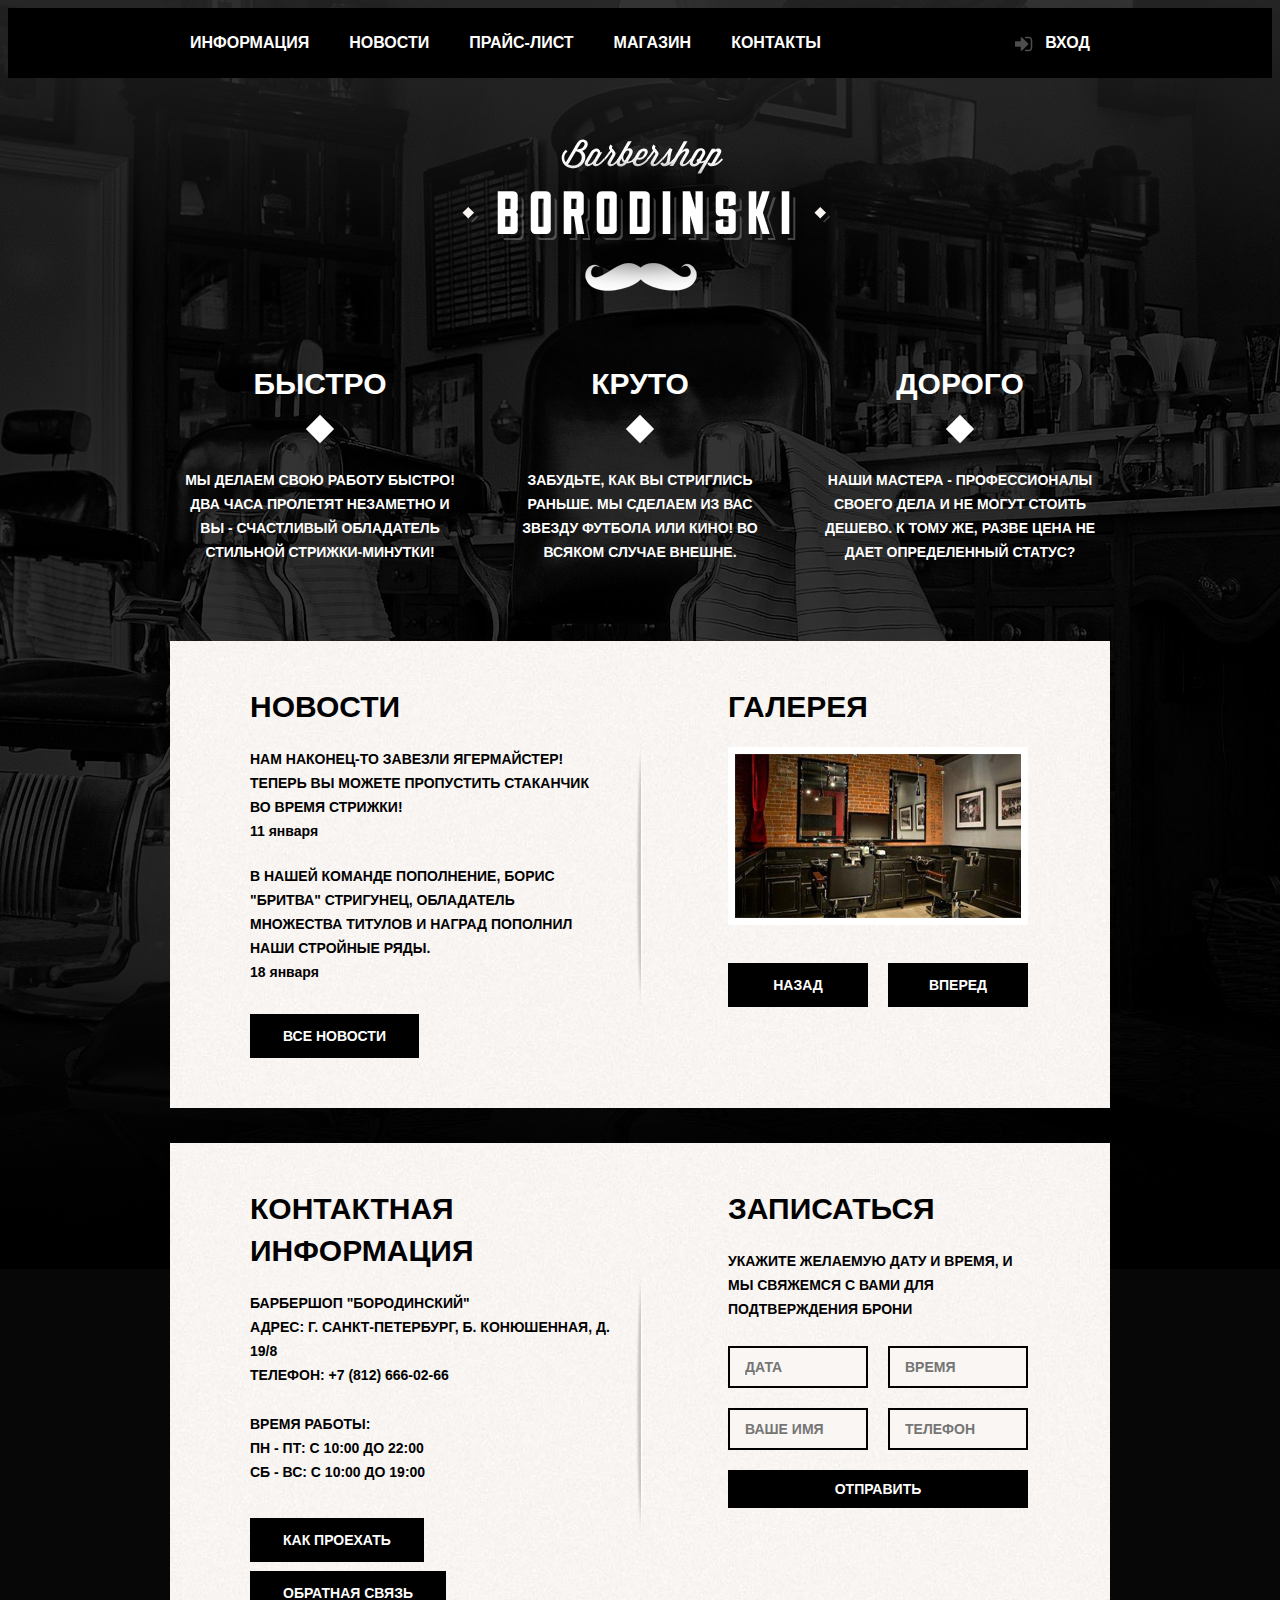
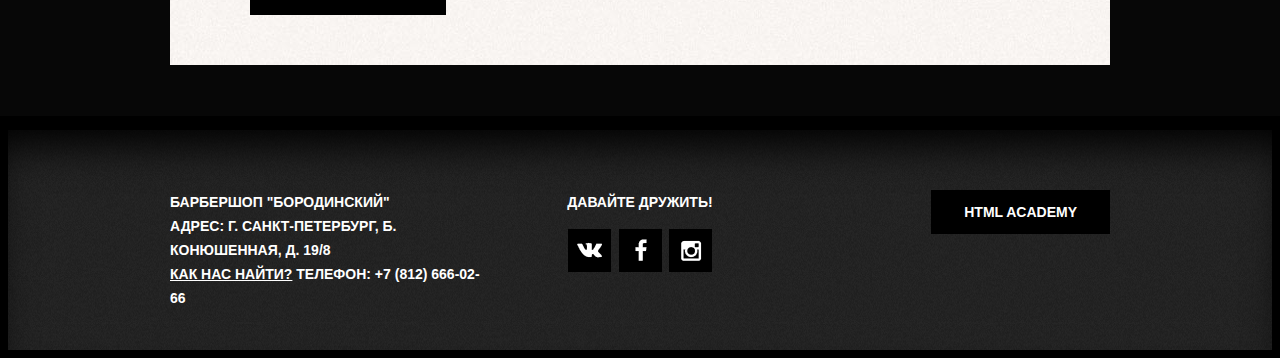
<file: index.html>
<!doctype html>
<html lang="ru">
<head>
  <meta charset="utf-8">
  <title>Барбершоп "Бородинский"</title>
  <link href="css/style.css" rel="stylesheet">
</head>
<body>
  <header class="main-header">
    <div class="container clearfix">
      <nav class="main-navigation">
        <ul>
          <li>
            <a href="#">Информация</a>
          </li>
          <li>
            <a href="#">Новости</a>
          </li>
          <li>
            <a href="price.html">Прайс-лист</a>
          </li>
          <li>
            <a href="catalog.html">Магазин</a>
          </li>
          <li>
            <a href="#">Контакты</a>
          </li>
        </ul>
      </nav>
      <div class="user-block">
        <a class="login" href="#">Вход</a>
      </div>
    </div>
  </header>
  <main class="container">
    <div class="index-logo">
      <img src="img/index-logo.png" width="368" height="204" alt="Барбершоп «Бородинский»">
    </div>
    <section class="features clearfix">
      <div class="features-item">
        <b class="features-name">Быстро</b>
        <p>Мы делаем свою работу быстро! Два часа пролетят незаметно и вы - счастливый обладатель стильной стрижки-минутки!</p>
      </div>
      <div class="features-item">
        <b class="features-name">Круто</b>
        <p>Забудьте, как вы стриглись раньше. Мы сделаем из вас звезду футбола или кино! Во всяком случае внешне.</p>
      </div>
      <div class="features-item">
        <b class="features-name">Дорого</b>
        <p>Наши мастера - профессионалы своего дела и не могут стоить дешево. К тому же, разве цена не дает определенный статус?</p>
      </div>
    </section>
    <div class="index-content clearfix">
      <div class="index-content-left">
        <h2 class="index-content-title">Новости</h2>
        <ul class="news-preview">
          <li>
            <p>Нам наконец-то завезли Ягермайстер! Теперь вы можете пропустить стаканчик во время стрижки!</p>
            <time datetime="2016-01-11">11 января</time>
          </li>
          <li>
            <p>В нашей команде пополнение, Борис "Бритва" Стригунец, обладатель множества титулов и наград пополнил наши стройные ряды.</p>
            <time datetime="2016-01-18">18 января</time>
          </li>
        </ul>
        <a class="btn" href="#">Все новости</a>
      </div>
      <div class="index-content-right">
        <h2 class="index-content-title">Галерея</h2>
        <div class="gallery">
          <figure class="gallery-content">
            <img src="img/photo-1.jpg" width="286" height="164" alt="">
          </figure>
          <button class="btn gallery-prev" type="button">Назад</button>
          <button class="btn gallery-next" type="button">Вперед</button>
        </div>
      </div>
    </div>
    <div class="index-content clearfix">
      <div class="index-content-left">
        <h2 class="index-content-title">Контактная информация</h2>
        <p>
          Барбершоп "Бородинский"<br>
          Адрес: г. Санкт-Петербург, Б. Конюшенная, д. 19/8<br>
          Телефон: +7 (812) 666-02-66
        </p>
        <p>
          Время работы:<br>
          пн - пт: с 10:00 до 22:00<br>
          сб - вс: с 10:00 до 19:00
        </p>
        <a class="btn" href="#">Как проехать</a>
        <a class="btn" href="#">Обратная связь</a>
      </div>
      <div class="index-content-right">
        <h2 class="index-content-title">Записаться</h2>
        <p>Укажите желаемую дату и время, и мы свяжемся с вами для подтверждения брони </p>
        <form class="appointment-form" action="https://echo.html.academy.ru" method="post">
          <input type="text" name="date" value="" placeholder="Дата">
          <input type="text" name="time" value="" placeholder="Время">
          <input type="text" name="name=" value="" placeholder="Ваше имя">
          <input type="tel" name="phone" value="" placeholder="Телефон">
          <button class="btn" type="submit">Отправить</button>
        </form>
      </div>
    </div>
  </main>
<footer class="main-footer">
  <div class="container clearfix">
    <section class="footer-contacts">
      Барбершоп "Бородинский"<br>
      Адрес: г. Санкт-Петербург, Б. Конюшенная, д. 19/8<br>
      <a href="#">Как нас найти?</a>
      Телефон: +7 (812) 666-02-66
    </section>
    <section class="footer-social">
      <p>Давайте дружить!</p>
      <a href="#" class="social-btn social-btn-vk">Вконтакте</a>
      <a href="#" class="social-btn social-btn-fb">Фейсбук</a>
      <a href="#" class="social-btn social-btn-inst">Инстаграм</a>
    </section>
    <section class="footer-copyright">
      <a class="btn" href="htmlacademy.ru">HTML Academy</a>
    </section>
  </div>
</footer>
</body>
</html>
</file>
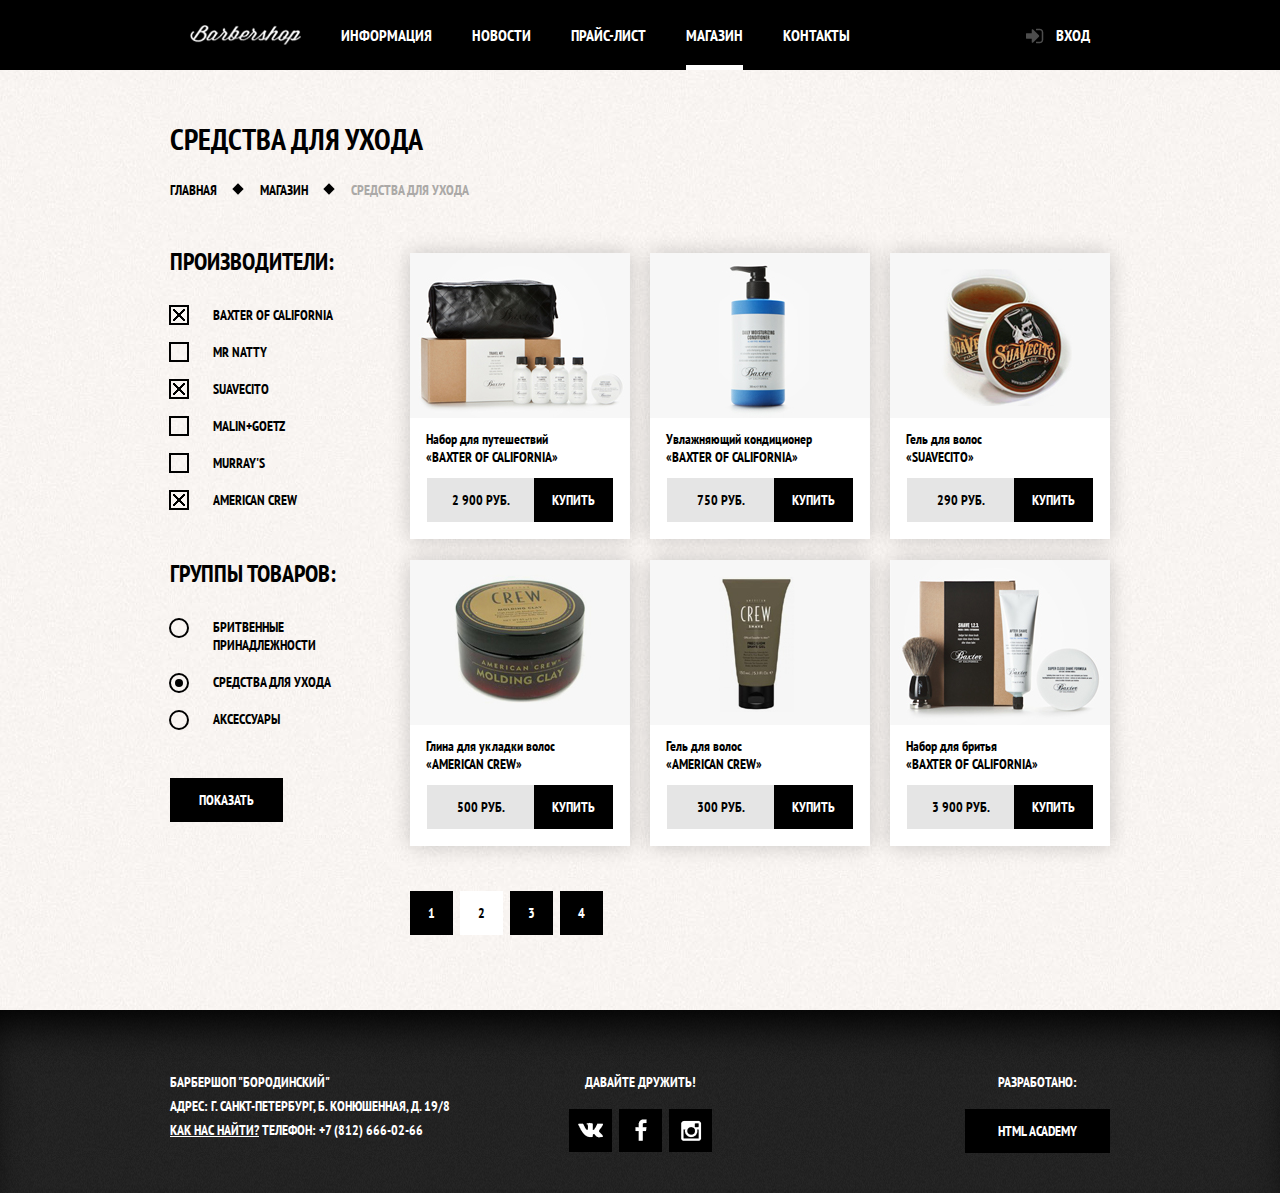
<file: catalog.html>
<!doctype html>
<html lang="ru">
  <head>
    <meta charset="utf-8">
    <title>Барбершоп "Бородинский"</title>
    <link href="https://fonts.googleapis.com/css?family=PT+Sans+Narrow:400,700&amp;subset=cyrillic" rel="stylesheet">
    <link  rel="stylesheet" href="css/normalize.css">
    <link  rel="stylesheet" href="css/style.css">
</head>
  <body class="inner-page">
    <!-- header -->
    <header class="main-header">
      <div class="container clearfix">
        <nav class="main-navigation">
          <a class="logo-inner" href="index.html">
            <img src="img/logo-inner.png" alt="Барбершоп "Бородинский"" width="111" height="24">
          </a>
          <ul>
            <li><a href="#">Информация</a></li>
            <li><a href="#">Новости</a></li>
            <li><a href="price.html">Прайс-лист</a></li>
            <li class="active"><a>Магазин</a></li>
            <li><a href="#">Контакты</a></li>
          </ul>
        </nav>
        <div class="user-block">
          <a class="login" href="#">Вход</a>
        </div>
      </div>
    </header>
<!-- Main -->
    <main class="container clearfix">
      <div class="inner-page-title">
        <h1>Средства для ухода</h1>
        <ul class="breadcrumbs">
          <li>
            <a href="index.html">Главная</a>
          </li>
          <li>
            <a href="#">Магазин</a>
          </li>
          <li class="current">Средства для ухода</li>
        </ul>
      </div>
      <form action="#" method="get" class="form-fields">
        <fieldset>
          <legend>Производители:</legend>
            <ul class="manufacturer">
              <li><input type="checkbox" id="boc" name="manufacturer" value="baxter of California" checked><label for="boc">baxter of California</label></li>
              <li><input type="checkbox" id="mrn" name="manufacturer" value="mr natty"><label for="mrn">Mr natty</label></li>
              <li><input type="checkbox" id="so" name="manufacturer" value="suavecito" checked><label for="so">Suavecito</label></li>
              <li><input type="checkbox" id="mg" name="manufacturer" value="malin+goetz"><label for="mg">Malin+Goetz</label></li>
              <li><input type="checkbox" id="ms" name="manufacturer" value="murray's"><label for="ms">Murray's</label></li>
              <li><input type="checkbox" id="ac" name="manufacturer" value="american crew" checked><label for="ac">American crew</label></li>
            </ul>
        </fieldset>
        <fieldset>
          <legend>Группы товаров:</legend>
            <ul class="group">
              <li><input type="radio" id="razer" name="group" value="razer"><label for="razer">Бритвенные принадлежности</label></li>
              <li><input type="radio" id="care" name="group" value="care" checked><label for="care">Средства для ухода</label></li>
              <li><input type="radio" id="acces" name="group" value="accessories"><label for="acces">Аксессуары</label></li>
            </ul>
        </fieldset>
        <button class="btn btn-submit" type="submit">Показать</button>
      </form>
      <div class="items">
        <div class="item">
          <a href="item.html"><img src="img/baxer_travel.jpg" width="220" height="165" alt="Набор для путешествий «Baxter of California»"></a>
          <h2 class="item-title">
            <a href="item.html">
              <span class="item-category">Набор для путешествий</span>
              <span class="item-name">«Baxter of California»</span>
            </a>
          </h2>
          <div class="item-buy">
            <span class="item-price">2 900 руб.</span>
            <a href="#" class="btn btn-buy">Купить</a>
          </div>
      </div>
        <div class="item">
          <a href="#"><img src="img/baxter_conditioner.jpg" width="220" height="165" alt="Увлажняющий кондиционер «Baxter of California»"></a>
          <h2 class="item-title">
            <a href="#">
              <span class="item-category">Увлажняющий кондиционер</span>
              <span class="item-name">«Baxter of California»</span>
            </a>
          </h2>
          <div class="item-buy">
            <span class="item-price">750 руб.</span>
            <a href="#" class="btn btn-buy">Купить</a>
          </div>
        </div>
        <div class="item">
          <a href="#"><img src="img/suavecito.jpg" width="220" height="165" alt="Гель для волос «Suavecito»"></a>
          <h2 class="item-title">
            <a href="#">
              <span class="item-category">Гель для волос</span>
              <span>«Suavecito»</span>
            </a>
          </h2>
          <div class="item-buy">
            <span class="item-price">290 руб.</span>
            <a href="#" class="btn btn-buy">Купить</a>
          </div>
        </div>
        <div class="item">
          <a href="#"><img src="img/american_gel.jpg" width="220" height="165" alt="Глина для укладки волос «American crew»"></a>
          <h2 class="item-title">
            <a href="#">
              <span class="item-category">Глина для укладки волос</span>
              <span class="item-name">«American crew»</span>
            </a>
          </h2>
          <div class="item-buy">
            <span class="item-price">500 руб.</span>
            <a href="#" class="btn btn-buy">Купить</a>
          </div>
        </div>
        <div class="item">
          <a href="#"><img src="img/american_gel_hair.jpg" width="220" height="165" alt="Гель для волос «American crew»"></a>
          <h2 class="item-title">
            <a href="#">
              <span class="item-category">Гель для волос</span>
              <span class="item-name">«American crew»</span>
            </a>
          </h2>
          <div class="item-buy">
            <span class="item-price">300 руб.</span>
            <a href="#" class="btn btn-buy">Купить</a>
          </div>
        </div>
        <div class="item">
          <a href="#"><img src="img/baxter_all.jpg" width="220" height="165" alt="Набор для бритья «Baxter of California»"></a>
          <h2 class="item-title">
            <a href="#">
              <span class="item-category">Набор для бритья</span>
              <span class="item-name">«Baxter of California»</span>
            </a>
          </h2>
          <div class="item-buy">
            <span class="item-price">3 900 руб.</span>
            <a href="#" class="btn btn-buy">Купить</a>
          </div>
        </div>
        <div class="pagination">
            <a class="btn btn-page" href="#">1</a>
            <a class="btn btn-page page-active">2</a>
            <a class="btn btn-page" href="#">3</a>
            <a class="btn btn-page" href="#">4</a>
        </div>
      </div>
    </main>
<!-- footer -->
    <footer class="main-footer">
      <div class="container clearfix">
        <section class="footer-contacts">
          Барбершоп "Бородинский"<br>
          Адрес: г. Санкт-Петербург, Б. Конюшенная, д. 19/8<br>
          <a href="#">Как нас найти?</a>
          Телефон: +7 (812) 666-02-66
        </section>
        <section class="footer-social">
          <p>Давайте дружить!</p>
          <a href="#" class="social-btn social-btn-vk">Вконтакте</a>
          <a href="#" class="social-btn social-btn-fb">Фейсбук</a>
          <a href="#" class="social-btn social-btn-inst">Инстаграм</a>
        </section>
        <section class="footer-copyright">
          <p>Разработано:</p>
          <a class="btn" href="htmlacademy.ru">HTML Academy</a>
        </section>
      </div>
    </footer>
  </body>
</html>
</file>
<file: css/style.css>
body{
min-width: 1122px;
font-weight: 700;
font-size: 14px;
line-height: 24px;
font-family: "PT Sans Narrow","Arial", sans-serif;
color: #ffffff;
text-transform: uppercase;
background: url("../img/body-bg.jpg") no-repeat center top;
background-color: #000000;
}
.inner-page{
  color: #000000;
  background: #f8f5f2 url("../img/pattern-white.jpg") repeat;
}
.main-header{
  margin-bottom: 61px;
  color: #ffffff;
  background-color: #000000;
}
.inner-page .main-header{
  margin-bottom: 48px;
}
.clearfix::after{
  content: "";

  display: table;
  clear: both;
}
.container{
  width: 940px;
  margin: 0 auto;
  padding: 0 10px;
}
.main-navigation{
  width: 780px;
  float: left;
  min-height: 70px;
}
.main-navigation ul{
  margin: 0;
  padding: 0;
  list-style: none;
  font-size: 0;
}
.main-navigation li{
  display: inline-block;
  vertical-align: top;
  font-size: 16px;
  line-height: 20px;
}
.main-navigation a{
  display: block;
  padding: 25px 20px;
  color: #ffffff;
  text-decoration: none;
}
.main-navigation a:hover{
  background-color: #242424;
}
.main-navigation .active{
  position: relative;
  background: none;
}
.main-navigation .active a:hover{
  background: none;
}
.main-navigation .active::after{
  content: "";
  position: absolute;
  height: 5px;
  background-color: #ffffff;
  bottom: 0px;
  right: 20px;
  left: 20px;
}
.main-navigation .logo-inner{
  float: left;
  width: 111px;
  height: 20px;
  padding-top: 25px;
}
.main-navigation .logo-inner img{
  width: 111px;
  height: 20px;
}
.main-navigation .logo-inner:hover{
  background: none;
}
.user-block{
  float: right;
  max-width: 140px;
  }
.login{
  position: relative;
  display: inline-block;
  vertical-align: top;
  padding: 25px 20px;
  padding-left: 50px;
  font-size: 16px;
  line-height: 20px;
  color: #ffffff;
  text-decoration: none;
}
.login:hover{
  background-color: #242424;
}
.login::before{
  content: "";
  position: absolute;
  left: 20px;
  top: 28px;
  width: 18px;
  height: 18px;
  background: transparent url("../img/sprite.png") no-repeat;
  background-position: -15px -15px;
  opacity: 0.3;
}
.login:hover::before{
  opacity: 1;
}
.index-logo{
  width: 368px;
  height: 204px;
  margin: 0 292px 280px;
  margin-bottom: 20px;
}
.features{
  margin-bottom: 77px;
}
.features-item{
  float: left;
  width: 300px;
  margin-right: 20px;
text-align: center;
}
.features-item:last-child{
  margin-right: 0px;
}
.features-name{
  display: block;
  position: relative;
  font-size: 30px;
  line-height: 42px;
  margin-bottom: 29px;
  padding-bottom: 34px;
}
.features-item p{
  margin: 10px;
  margin-bottom: 0px;
}
.features-name::before{
  position: absolute;
  display: block;
  content: "";
  bottom: 0px;
  left: 50%;
  width: 20px;
  height: 20px;
  background-color: #ffffff;
  margin-left: -10px;
  transform: rotate(45deg);
}
.index-content{
  padding: 45px 82px 50px 80px;
  margin-bottom: 35px;
  color: #000000;
  background: url("../img/index-content-shadow.png") no-repeat center, #f8f5f2 url("../img/pattern-white.jpg");
}
.index-content-left{
  float: left;
  width: 380px;
}
.index-content-right{
  float: right;
  width: 300px;
}
.index-content-title{
  margin: 0px;
  margin-bottom: 19px;
  font-size: 30px;
  line-height: 42px;
}
.index-content p{
  margin: 0;
  margin-bottom: 25px;
}
.news-preview{
  margin: 0px;
  padding: 0px;
  padding-right: 35px;
  list-style: none;
}
.news-preview li{
  margin-bottom: 21px;
}
.news-preview p{
  margin-bottom: 0px;
}
.index-content-left a{
  margin-top: 9px;
  margin-bottom: 0px;
}

.news-preview time{
  text-transform: none;
}
.btn{
  display: inline-block;
  padding: 10px 33px;
  margin-right: 16px;
  font-weight: 700;
  font-size: 14px;
  line-height: 24px;
  font-family: "PT Sans Narrow","Arial", sans-serif;
  color: #ffffff;
  vertical-align: top;
  text-align: center;
  text-transform: uppercase;
  text-decoration: none;
  background-color: #000000;
  border: none;
  cursor: pointer;
}
.btn:hover, btn:active{
  background-color: #663d15;
}
.btn.disabled,
.btn:disabled{
  cursor: default;
  opacity: 0.5;
}
.btn.disabled:hover,
.btn:disabled:hover{
  background-color: #000000;
}
.gallery{
  position: relative;
  height: 260px;
}
.gallery-content{
  height: 164px;
  margin: 0px;
  background-color: #cccccc;
  border: 7px solid #ffffff;
}
.gallery-content img{
  width: 286px;
  height: 164px;
}
.gallery .btn{
  position:absolute;
  width: 140px;
  bottom: 0px;
  margin: 0px;
}
.gallery-prev{
  left: 0;
}
.gallery-next{
  right: 0;
}
.index-content-left .index-about{
  margin-bottom: 20px;
}
.index-content-left .index-btn{
  margin-top: -2px;
}
.appointment-form input{
  float: left;
  margin-right: 20px;
  margin-bottom: 20px;
  width: 106px;
  padding: 7px 15px;
  font-size: 14px;
  line-height: 24px;
  font-family: "PT Sans Narrow","Arial", sans-serif;
  font-weight: 700;
  text-transform: uppercase;
  color: #000000;
  background-color: #f9f6f3;
  border: 2px solid #000000;
}
.appointment-form input:focus{
  border: 2px solid #663d15;
}
.appointment-form input:nth-child(2n){
  margin-right: 0px;
}
.appointment-form .btn{
  clear: both;
  width: 100%;
}
/*Стили price*/
.inner-page-title{
  margin-bottom: 45px;
}
.inner-page-title h1{
  margin: 0px;
  margin-bottom: 18px;
  font-size: 30px;
  padding: 0px;
  line-height: 42px;
}
.breadcrumbs{
  margin: 0px;
  padding: 0px;
  list-style: none;
}
.breadcrumbs li{
  position: relative;
  display: inline;
  padding-right: 40px;
}
.breadcrumbs li::after{
  content: "";
  position: absolute;
  width: 8px;
  height: 8px;
  top: 4px;
  right: 18px;
  background-color: #000000;
  transform: rotate(45deg);
}
.breadcrumbs a{
  color: #000000;
  text-decoration: none;
}
.breadcrumbs a:hover{
  text-decoration: underline;
}
.breadcrumbs .current{
  color: #aba9a7;
}
.breadcrumbs .current::after{
  display: none;
}
.inner-content{
  margin-bottom: 75px;
}
.inner-content h2{
  margin-top: 60px;
  margin-bottom: 30px;
  font-size: 24px;
  line-height: 30px;
}
.inner-content p{
  margin: 14px 0;
}
.inner-content table{
  border-collapse: collapse;
}
.inner-content td{
  padding: 10px 15px;
  border: 2px solid #000000;
}
.big-heading{
  margin-top: 55px;
  margin-bottom: 65px;
  text-align: center;
}
.big-heading h2{
  display: inline-block;
  position: relative;
  z-index: 2;
  margin: 0px;
  padding: 0 25px;
  font-size: 48px;
  text-align: 48px;
  text-align: center;
  background: #f8f5f2 url("../img/pattern-white.jpg") repeat;
}
.big-heading::after{
  content: "";
  display: block;
  border-bottom: 2px solid #000000;
  position: relative;
  z-index: 1;
  top: -25px;
}
.custom-list-1{
  margin: 14px 0;
  padding: 0px;
  list-style: none;
}
.custom-list-1 li{
  position: relative;
  margin-bottom: 15px;
  padding-left: 20px;
}
.custom-list-1 li::after{
  content: "";
  position: absolute;
  left: 0px;
  top: 8px;
  width: 8px;
  height: 8px;
  background-color: #000000;
  transform: rotate(45deg);
}
.prices-table{
  width: 100%;
  text-align:center;
}
.prices-table td{
  width: 50%;
}
.prices-table td:first-child{
  text-align: left;
}
.short-text{
  padding-right: 80px;
}
/*Колонки*/
.inner-columns{
  margin: 60px 0;
}
.inner-column-left, .inner-column-right{
  width: 460px;
}
.inner-column-left{
  float: left;
}
.inner-column-right{
  float: right;
}
.inner-column-left *:first-child,
.inner-column-right *:first-child{
  margin-top: 0px;
}
.inner-column-left *:last-child,
.inner-column-right *:last-child{
  margin-bottom: 0px;
}
.form-fields{
  width: 220px;
  float: left;
}
.form-fields fieldset{
  border: none;
  margin: 0px;
  padding: 0px;
  margin-bottom: 50px;
}
.form-fields li:hover{
  color: #663d15;
}
fieldset legend{
  font-size: 24px;
  line-height: 30px;
  margin-bottom: 29px;
}
fieldset ul{
  margin: 0px;
  padding: 0px;
}
fieldset ul li{
  list-style: none;
}
.manufacturer li:not(:last-child),
.group li:not(:last-child){
  margin-bottom: 19px;
}
.manufacturer input[type="checkbox"],
.group input[type="radio"]{
  display: none;
}
.manufacturer label, .group label{
  position: relative;
  padding-left: 43px;
  cursor: pointer;
  display: block;
  line-height: 18px;
  width: 125px;
}
input[type="checkbox"] + label::before{
  content: "";
  position: absolute;
  height: 16px;
  width: 16px;
  margin-top: -1px;
  border: 2px solid #000000;
  left: -1px;
  background: url("../img/sprite.png") left no-repeat;
}
input[type="checkbox"]:checked + label::before{
  background-position: -13px -151px;
}
input[type="radio"] + label::before{
  content: "";
  position: absolute;
  height: 8px;
  width: 8px;
  border: 2px solid #000000;
  border-radius: 50%;
  cursor: pointer;
  padding: 4px;
  left: -1px;
}
input[type="radio"]:checked + label::before{
  background-color: #000000;
  background-clip: content-box;
}
.btn-submit{
  padding: 13px 29px;
}
.items{
  float: right;
  width: 700px;
  margin-top: 6px;
  font-size: 0;
}
.item{
  display: inline-block;
  vertical-align: top;
  width: 220px;
  height: 286px;
  background-color: #ffffff;
  color: #000000;
  margin-right: 20px;
  margin-bottom: 21px;
  box-shadow: 0 0 20px rgba(0,0,0,.2);
}
.item:nth-child(3n){
  margin-right: 0px;
}
.item-title{
  font-size: 14px;
  line-height: 18px;
  margin-left: 16px;
  margin-right: 18px;
  margin-top: 0px;
}
.item-title a{
  text-decoration: none;
  color: #000000;
}
.item-title a span{
  display: block;
}
.item-category{
  text-transform: none;
}
.item-buy{
  background-color: #e5e5e5;
  margin-left: 17px;
  margin-right: 17px;
  text-align: center;
}
.item-buy .item-price{
  display: inline-block;
  font-size: 14px;
  line-height: 18px;
  padding-top: 13px;
  padding-bottom: 13px;
}
.btn-buy{
  float: right;
  margin-right: 0px;
  padding: 13px 18px;
}
form .btn,
.btn-buy{
  font-size: 14px;
  line-height: 18px;
}
.pagination{
  margin-top: 24px;
  margin-bottom: 10px;
}
.pagination .btn-page{
  padding: 10px 18px;
  margin-right: 7px;
}
.pagination .page-active{
  color: #000000;
  background: #ffffff;
  cursor: default;
}
/*Css Item.html*/
.image{
  float: left;
  max-width: 460px;
  margin: 0px;
  padding: 0px;
  margin-right: 90px;
  font-size: 0px;
}
.image-big{
  padding: 0px;
  margin: 0px;
  width: 460px;
  height: 498px;
}
.image-small img{
  margin-top: 24px;
  margin-bottom: 24px;
  margin-right: 20px;
}
.image-small img:nth-child(3n){
  margin-right: 0px;
}
.description{
  float: right;
  max-width: 390px;
  padding-top: 15px;
  font-size: 14px;
  line-height: 24px;
  color: #000000;
}
.part-number{
  float: right;
  font-size: 14px;
  line-height: 24px;
  color: #aeaeae;
}
.description p{
  margin-top: 28px;
  margin-bottom: 41px;
}
.description .item-buy{
  margin-left: 0px;
  margin-right: 203px;
}
.description .item-price{
  font-size: 14px;
  line-height: 24px;
  padding: 10px 0px;
}
.description .btn{
  float: right;
  font-size: 14px;
  line-height: 24px;
  padding: 10px 16px;
}
.item-composition{
  float: left;
  padding: 0px;
  margin-top: 54px;
}
.item-composition h2{
  font-size: 24px;
  line-height: 30px;
  margin: 0px;
  margin-bottom: 15px;
}
.item-composition .item-composition-list{
  margin: 0px;
  padding: 0px;
  list-style-type: none;
}
.item-composition-list li{
padding-left: 20px;
position: relative;
}
.item-composition-list li::before{
  content: "";
  position: absolute;
  width: 8px;
  height: 8px;
  top: 8px;
  left: 0;
  background-color: #000000;
  transform: rotate(45deg);


}
/*Footer*/
.main-footer{
  margin-top: 65px;
  padding-top: 60px;
  padding-bottom: 40px;
  color: #ffffff;
  background: #252525 url("../img/pattern-black.jpg");
  box-shadow: inset 0px 30px 40px -15px #000000;
}
.footer-contacts{
  float: left;
  width: 320px;
  margin-right: 60px;
}
.footer-contacts a{
  color: #ffffff;
}
.footer-contacts a:hover{
  text-decoration: none;
}
.footer-social{
  float: left;
  width: 180px;
  text-align: center;
}
.footer-social p{
  margin: 0px;
  margin-bottom: 15px;
}
.social-btn{
  display: inline-block;
  width: 43px;
  height: 43px;
  margin: 0px 2px;
  font-size: 0px;
  text-decoration: none;
  vertical-align: top;
  background: #000000 url("../img/sprite.png") no-repeat center;
  transition: background-position 0.5s, background-color 0.5s
}
.social-btn:hover{
  background-color: #ffffff;
}
.social-btn-vk{
  background-position: -6px -388px;
}
.social-btn-fb{
  background-position: 1px -185px;
}
.social-btn-inst{
  background-position: -3px -288px;
}
.social-btn-vk:hover{
  background-position: -6px -435px;
}
.social-btn-fb:hover{
  background-position: 1px -237px;
}
.social-btn-inst:hover{
  background-position: -3px -338px;
}
.footer-copyright{
  float: right;
  max-width: 180px;
}
.footer-copyright p{
margin: 0px;
margin-bottom: 15px;
text-align: center;
}
.footer-copyright .btn{
  margin-right: 0px;
}
.footer-copyright .btn:hover{
  color: #000000;
  background-color: #ffffff;
}
.modal-content{
  position: absolute;
  top: 120px;
  left: 50%;
  margin-left: -230px;
  width: 300px;
  padding: 50px 80px;
  color: #000000;
  background: #f8f5f2 url("../img/pattern-white.jpg") repeat;
  box-shadow: 0 30px 50px rgba(0,0,0,0.7);
}
.modal-content-close{
  position: absolute;
  top: 0px;
  right: -34px;
  width: 22px;
  height: 22px;
  font-size: 0px;
  background-color: transparent;
  border: 0px;
  cursor: pointer;
}
.modal-content-close::before,
.modal-content-close::after{
content: "";
position: absolute;
left: 2px;
top: 10px;
width: 19px;
height: 3px;
background-color: #d0d0d0;
border-radius: 1px;
}
.modal-content-close::before{
  transform: rotate(45deg);
}
.modal-content-close::after{
  transform: rotate(-45deg);
}
.modal-content h2{
  margin: 0px;
  margin-bottom: 20px;
  font-size: 30px;
  line-height: 42px;
}
.modal-content p{
  margin: 0px;
  margin-bottom: 14px;
}
.modal-content .login-form{
  margin-top: 30px;
  margin-bottom: 10px;
}
.login-form input[type="text"],
.login-form input[type="password"]{
  width: 241px;
  margin: 0px;
  margin-bottom: 10px;
  padding: 10px 15px;
  padding-right: 40px;
  font-size: 14px;
  line-height: 24px;
  font-family: "PT Sans Narrow", "Arial", sans-serif;
  color: #000000;
  text-transform: uppercase;
  background-color: #f9f6f3;
  border: 2px solid #000000;
}
.login-form input:focus{
  border-color: #663d15;
}
.login-form input.icon-user{
  background-image: url("../img/sprite.png");
  background-repeat: no-repeat;
  background-position: 255px -45px;
}
.login-form input.icon-password{
  background-image: url("../img/sprite.png");
  background-repeat: no-repeat;
  background-position: 255px -90px;
}
.login-form .restore{
  float: right;
  color: #000000;
}
.login-form .btn{
  width: 100%;
  margin-top: 15px;
}
.login-checkbox input[type="checkbox"]{
  display: none;
}
.login-checkbox{
  position: relative;
  padding-left: 30px;
  cursor: pointer;
}
.login-checkbox:hover{
  color: #663d15;
}
.login-checkbox input[type="checkbox"] + .checkbox-indicator{
  position: absolute;
  left: 0px;
  top: -3px;
  width: 17px;
  height: 17px;
  border: 2px solid #000000;
}
.login-checkbox input[type="checkbox"]:checked + .checkbox-indicator::before,
.login-checkbox input[type="checkbox"]:checked + .checkbox-indicator::after{
  content: "";
  position: absolute;
  top: 8px;
  left: 1px;
  width: 15px;
  height: 2PX;
  background-color: #000000;
}
.login-checkbox input[type="checkbox"]:checked + .checkbox-indicator::before{
  transform: rotate(45deg);
}
.login-checkbox input[type="checkbox"]:checked + .checkbox-indicator::after{
  transform: rotate(-45deg);
}
.modal-content-map{
  position: fixed;
  top: 50%;
  left: 50%;
  z-index: 20;
  width: 766px;
  height: 561px;
  margin-top: -280px;
  margin-left: -390px;
  background: #e9e5dc url("../img/map.png");
  border: 7px solid white;
  box-shadow: 0 30px 50px rgba(0, 0, 0, 0.7);
}
.modal-overlay{
  position: fixed;
  top: 0;
  left: 0;
  z-index: 10;
  width: 100%;
  height: 100%;
  background: rgba(0, 0, 0, 0.5);
}
.modal-content-close{
  position: absolute;
  top: 0px;
  right: -34px;
  width: 22px;
  height: 22px;
  font-size: 0px;
  background-color: transparent;
  border: 0px;
  cursor: pointer;
}
</file>
